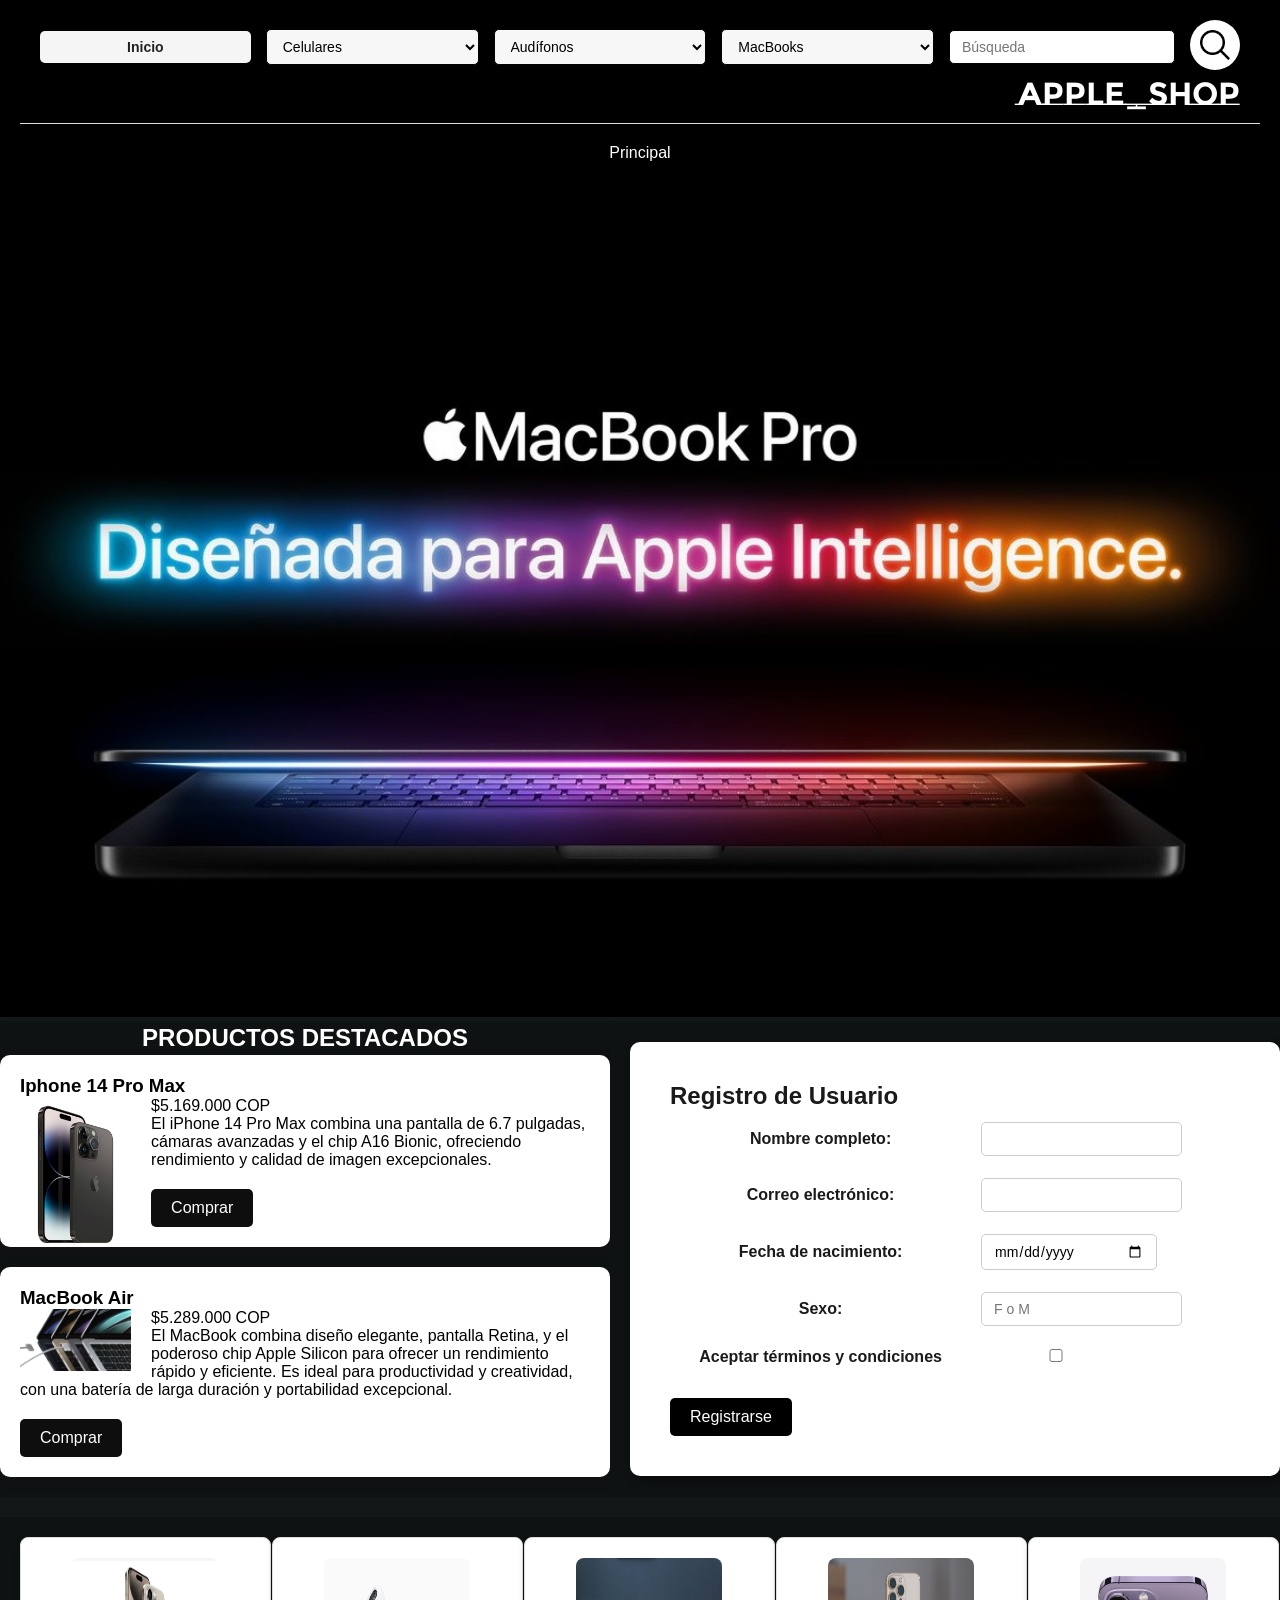
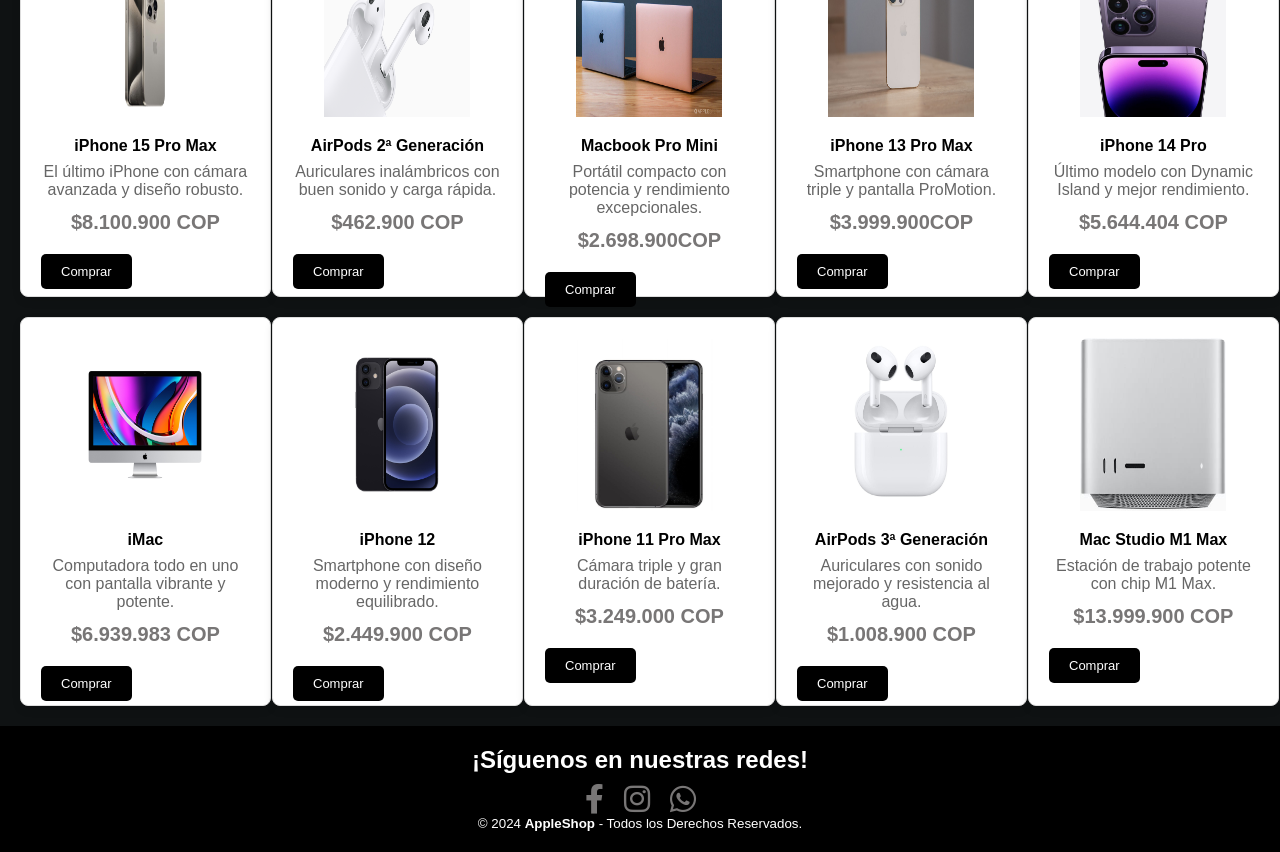
<file: index.html>
<!DOCTYPE html>
<html lang="en">
<head>
    <meta charset="UTF-8">
    <meta name="viewport" content="width=device-width, initial-scale=1.0">
    <title>AppleShop - Tienda de productos Apple</title>
    <link rel="icon" href="./Imagenes/logotipo-de-apple.png">
    <link rel="stylesheet" href="style.css">
    <link rel="stylesheet" href="https://cdnjs.cloudflare.com/ajax/libs/font-awesome/6.0.0-beta3/css/all.min.css">
    <link rel="preconnect" href="https://fonts.googleapis.com">
    <link rel="preconnect" href="https://fonts.gstatic.com" crossorigin>
    <link href="https://fonts.googleapis.com/css2?family=Montserrat+Subrayada:wght@400;700&family=Source+Sans+3:ital,wght@0,200..900;1,200..900&display=swap" rel="stylesheet">
</head>
<body>
    <header>
        <div class="nav-options">
            <button>Inicio</button>
            <select>
                <option value="" disabled selected>Celulares</option>
                <option value="iphone 11">Iphone 11</option>
                <option value="iphone 12">Iphone 12</option>
                <option value="iphone 13">Iphone 13</option>
                <option value="iphone 14">Iphone 14</option>
                <option value="iphone 15">Iphone 15</option>
            </select> 
    
            <select>
                <option value="" disabled selected>Audífonos</option>
                <option value="primera_generacion">1ª generación</option>
                <option value="segunda_generacion">2ª generación</option>
                <option value="tercera_generacion">3ª generación</option>
            </select>
    
            <select>
                <option value="" disabled selected>MacBooks</option>
                <option value="iMac">iMac</option>
                <option value="mac_studio">Mac Studio</option>
                <option value="mac_mini">Mac Mini</option>
                <option value="macbook_air">MacBook Air</option>
                <option value="macbook_pro">MacBook Pro</option>
            </select>
            <input type="text" placeholder="Búsqueda">
            <a href="#" title="Lupa iconos">
                <img class="lupa-busqueda" src="./Imagenes/lupa.png" alt="Lupa-busqueda">
            </a>
            <div class="brand">
                <img id="logo-apple" src="./Imagenes/logotipo-de-apple.png" alt="Logo_apple">
                <h1 class="tittle">Apple_Shop</h1>
            </div>
        </div>
        <nav>
            <ul class="nave">
                <li class="navegation">
                    <a href="#" class="menu-item">Principal</a>
                    <ul class="submenu">
                        <li><a href="about.html">Acerca de</a></li>
                        <li><a href="services.html">Servicios</a></li>
                        <li><a href="contact.html">Contacto</a></li>
                    </ul>
                </li>
            </ul>
        </nav>
    </header>
    
    </header>
    <main>
        <img class="Imagen-promocion" src="Imagenes/imagen8000.jpg">

            <div class="container">
                <section class="star-products">
                    <h2 style="color: #fff; text-align: center; padding: 3px; border-radius: 3px; font-family: Arial, sans-serif; font-size: 1.5em; text-transform: uppercase; box-shadow: 0px 4px 6px rgba(0, 0, 0, 0.2);"> Productos destacados
                      </h2>
                      
                    <div id="iPhone14ProMax">
                        <h3>Iphone 14 Pro Max</h3>
                        <figure>
                            <img src="./Imagenes/file.png" alt="iPhone14ProMax">
                            <figcaption>$5.169.000 COP</figcaption>
                            <p>El iPhone 14 Pro Max combina una pantalla de 6.7 pulgadas, cámaras avanzadas y el chip A16 Bionic, ofreciendo rendimiento y calidad de imagen excepcionales.</p>
                            <button class="buy-button" onclick="window.location.href='https://www.mercadolibre.com.co/apple-iphone-14-pro-max-512-gb-color-plata/p/MCO19615375?item_id=MCO1785905246&from=gshop&matt_tool=18952288&matt_word=&matt_source=google&matt_campaign_id=14634237782&matt_ad_group_id=156756008625&matt_match_type=&matt_network=g&matt_device=c&matt_creative=686437757250&matt_keyword=&matt_ad_position=&matt_ad_type=pla&matt_merchant_id=735127770&matt_product_id=MCO19615375-product&matt_product_partition_id=2267609296053&matt_target_id=aud-2000227468063:pla-2267609296053&cq_src=google_ads&cq_cmp=14634237782&cq_net=g&cq_plt=gp&cq_med=pla&gad_source=1&gclid=Cj0KCQjwt4a2BhD6ARIsALgH7DqfVhMr7EeyykMoGMbE1fv2neTySh-X9ErP1iYQWLg8-m5Z5fY6zGkaAnC6EALw_wcB';">Comprar</button>
                        </figure>
                    </div>
        
                    <div id="MacBook">
                        <h3>MacBook Air</h3>
                        <figure>
                            <img src="./Imagenes/MacBook-Air-removebg-preview.png" alt="MacBook">
                            <figcaption>$5.289.000 COP</figcaption>
                            <p>El MacBook combina diseño elegante, pantalla Retina, y el poderoso chip Apple Silicon para ofrecer un rendimiento rápido y eficiente. Es ideal para productividad y creatividad, con una batería de larga duración y portabilidad excepcional.</p>
                            <button class="buy-button" onclick="window.location.href='https://www.mercadolibre.com.co/apple-macbook-air-13-pulgadas-2020-chip-m1-256-gb-de-ssd-8-gb-de-ram-gris-espacial-distribuidor-autorizado/p/MCO1017828518#polycard_client=search-nordic&searchVariation=MCO1017828518&position=1&search_layout=stack&type=product&tracking_id=66abaa8a-ee70-43b1-a529-d384ef8c0179&wid=MCO1330431293&sid=search';">Comprar</button>
                        </figure>
                    </div>
                </section>
                <section class="Sign-in">
                    <form action="">
                        <h2>Registro de Usuario</h2>
                        <table>
                            <tr>
                                <th>Nombre completo:</th>
                                <td><input type="text" name="nombre"></td>
                            </tr>
                            <tr>
                                <th>Correo electrónico:</th>
                                <td><input type="email" name="correo"></td>
                            </tr>
                            <tr>
                                <th>Fecha de nacimiento:</th>
                                <td><input type="date" name="fecha"></td>
                            </tr>
                            <tr>
                                <th>Sexo:</th>
                                <td><input type="text" placeholder="F o M"></td>
                            </tr>
                            <tr>
                                <th>Aceptar términos y condiciones</th>
                                <td><input type="checkbox" name="TyC"></td>
                            </tr>
                        </table>
                        <button type="submit">Registrarse</button>
                    </form>
                </section>
            </div>
        <div  id = "cards" class="cards">
            <div class="product-card">
                <img src="./Imagenes/Iphone15ProMax.jpg" alt="iPhone15ProMax">
                <h3>iPhone 15 Pro Max</h3>
                <p>El último iPhone con cámara avanzada y diseño robusto.</p>
                <div class="price">$8.100.900 COP</div>
                <button class="buy-button" onclick="window.location.href= 'https://www.mercadolibre.com.co/apple-iphone-15-pro-max-512-gb-titanio-negro-distribuidor-autorizado/p/MCO1027172725#polycard_client=search-nordic&searchVariation=MCO1027172725&position=2&search_layout=stack&type=product&tracking_id=b7a9fff6-f018-4abb-8de8-6506cba018cd&wid=MCO1445221141&sid=search';">Comprar</button>
            </div>

            <div class="product-card">
                <img src="./Imagenes/Aud-2ndaGeneracion.png" alt="Audifonos-2nda-generacion">
                <h3>AirPods 2ª Generación</h3>
                <p>Auriculares inalámbricos con buen sonido y carga rápida.</p>
                <div class="price">$462.900 COP</div>
                <button class="buy-button" onclick="window.location.href= 'https://www.mercadolibre.com.co/apple-airpods-segunda-generacion-estuche-carga-sellados-b4u-color-blanco/p/MCO23855911#polycard_client=search-nordic&searchVariation=MCO23855911&position=2&search_layout=stack&type=product&tracking_id=fa50ac42-e1bf-439d-afa3-7d00f54c6f29&wid=MCO1248400575&sid=search';" >Comprar</button>
            </div>

            <div class="product-card">
                <img src="./Imagenes/MacbookProMini.jpg" alt="MacbookProMini">
                <h3>Macbook Pro Mini</h3>
                <p>Portátil compacto con potencia y rendimiento excepcionales.</p>
                <div class="price">$2.698.900COP</div>
                <button class="buy-button" onclick="window.location.href= 'https://www.mercadolibre.com.co/apple-mac-mini-m2-8gb-ram-256gb-ssd/p/MCO22934159#polycard_client=search-nordic&searchVariation=MCO22934159&position=1&search_layout=stack&type=product&tracking_id=eca202e2-1cad-4574-9cd2-cc6b08ff59ed&wid=MCO1400881093&sid=search';" >Comprar</button>
            </div>

            <div class="product-card">
                <img src="./Imagenes/iPhone13ProMax.jpeg" alt="iPhone13ProMax">
                <h3>iPhone 13 Pro Max</h3>
                <p>Smartphone con cámara triple y pantalla ProMotion.</p>
                <div class="price">$3.999.900COP</div>
                <button class="buy-button" onclick="window.location.href= 'https://www.mercadolibre.com.co/apple-iphone-13-pro-max-1-tb-verde-alpino/p/MCO19037516#polycard_client=search-nordic&searchVariation=MCO19037516&position=3&search_layout=stack&type=product&tracking_id=09575987-91ff-4cb2-ba8f-4cde082a399f&wid=MCO1458083575&sid=search';" >Comprar</button>
            </div>

            <div class="product-card">
                <img src="./Imagenes/iPhone14Pro.jpeg" alt="iphone14Pro">
                <h3>iPhone 14 Pro</h3>
                <p> Último modelo con Dynamic Island y mejor rendimiento.</p>
                <div class="price">$5.644.404 COP</div>
                <button class="buy-button" onclick="window.location.href= 'https://www.mercadolibre.com.co/apple-iphone-14-pro-256-gb-morado-oscuro/p/MCO19615359#polycard_client=search-nordic&searchVariation=MCO19615359&position=3&search_layout=stack&type=product&tracking_id=81b6e51b-0a21-4b88-9f0f-ef90a139cc2e&wid=MCO1284835582&sid=search';" >Comprar</button>
            </div>

            <div class="product-card">
                <img src="./Imagenes/iMac.jpeg" alt="iMac">
                <h3>iMac</h3>
                <p>Computadora todo en uno con pantalla vibrante y potente.</p>
                <div class="price">$6.939.983 COP</div>
                <button class="buy-button" onclick="window.location.href= 'https://articulo.mercadolibre.com.co/MCO-1401654829-imac-apple-chip-m3-24-retina-8gb-ram-256gb-8-nucleos-_JM?searchVariation=180027666432#polycard_client=search-nordic&searchVariation=180027666432&position=4&search_layout=stack&type=item&tracking_id=76e105c0-53d7-42e6-940a-732325144a3b';" >Comprar</button>
            </div>

            <div class="product-card">
                <img src="./Imagenes/iPhone12.jpeg" alt="iPhone12">
                <h3>iPhone 12</h3>
                <p>Smartphone con diseño moderno y rendimiento equilibrado.</p>
                <div class="price">$2.449.900 COP</div>
                <button class="buy-button" onclick="window.location.href= 'https://www.mercadolibre.com.co/apple-iphone-12-256-gb-verde/p/MCO16163660#polycard_client=search-nordic&searchVariation=MCO16163660&position=5&search_layout=stack&type=product&tracking_id=e3c96c21-3139-4b5a-bcf0-217043805a38&wid=MCO1378868703&sid=search';" >Comprar</button>
            </div>

            <div class="product-card">
                <img src="./Imagenes/iPhone11ProMax.jpeg" alt="iPhone 11 Pro max">
                <h3>iPhone 11 Pro Max</h3>
                <p>Cámara triple y gran duración de batería.</p>
                <div class="price">$3.249.000 COP</div>
                <button class="buy-button" onclick="window.location.href= 'https://www.mercadolibre.com.co/iphone-11-pro-max-256-gb-verde-medianoche/p/MCO15150979#polycard_client=search-nordic&searchVariation=MCO15150979&position=3&search_layout=stack&type=product&tracking_id=7e1dc999-347e-467d-9940-328a09a67fd5&wid=MCO1377291633&sid=search';" >Comprar</button>
            </div>

            <div class="product-card">
                <img src="./Imagenes/Airpods3eraGeneracion.jpeg" alt="AirPods-Generacion3">
                <h3>AirPods 3ª Generación</h3>
                <p>Auriculares con sonido mejorado y resistencia al agua.</p>
                <div class="price">$1.008.900 COP</div>
                <button class="buy-button" onclick="window.location.href= 'https://www.mercadolibre.com.co/apple-airpods-3-generacion-con-estuche-de-carga-magsafe-distribuidor-autorizado/p/MCO1018639900#polycard_client=search-nordic&searchVariation=MCO1018639900&position=4&search_layout=stack&type=product&tracking_id=8abd4182-2184-4701-b76a-6cc771b6695e&wid=MCO2389676710&sid=search';" >Comprar</button>
            </div>

            <div class="product-card">
                <img src="./Imagenes/MacStudio.jpeg" alt="MacStudio">
                <h3>Mac Studio M1 Max</h3>
                <p>Estación de trabajo potente con chip M1 Max.</p>
                <div class="price">$13.999.900 COP</div>
                <button class="buy-button" onclick="window.location.href= 'https://articulo.mercadolibre.com.co/MCO-1613438060-apple-mac-studio-chip-m1-max-32gb-512gb-ssd-gpu-24c-cpu-10c-_JM#polycard_client=search-nordic&position=2&search_layout=stack&type=item&tracking_id=cf46c2af-eb9c-4d3f-9b8b-7c706208f935';" >Comprar</button>
            </div>

        </div>
        </article>
    </main>
    <footer class="social-media">
        <div>
            <h2>¡Síguenos en nuestras redes!</h2>
                <ul>
                    <li><a href="https://www.facebook.com/Christian2003cab/"target="_BLANK" class="fab fa-facebook-f"></a></li>
                    <li><a href="https://www.instagram.com/christian_ab16/"target="_BLANK" class="fab fa-instagram"></a></li>
                    <li><a href="https://wa.me/3045491728"target="_BLANK" class="fab fa-whatsapp"></a></li>
                </ul>
        </div>
        <div class="grupo-2">
            <small>&copy; 2024 <b>AppleShop</b> - Todos los Derechos Reservados.</small>
        </div>
    </footer>
    <script src="script.js"></script>
</body>
</html>
</file>
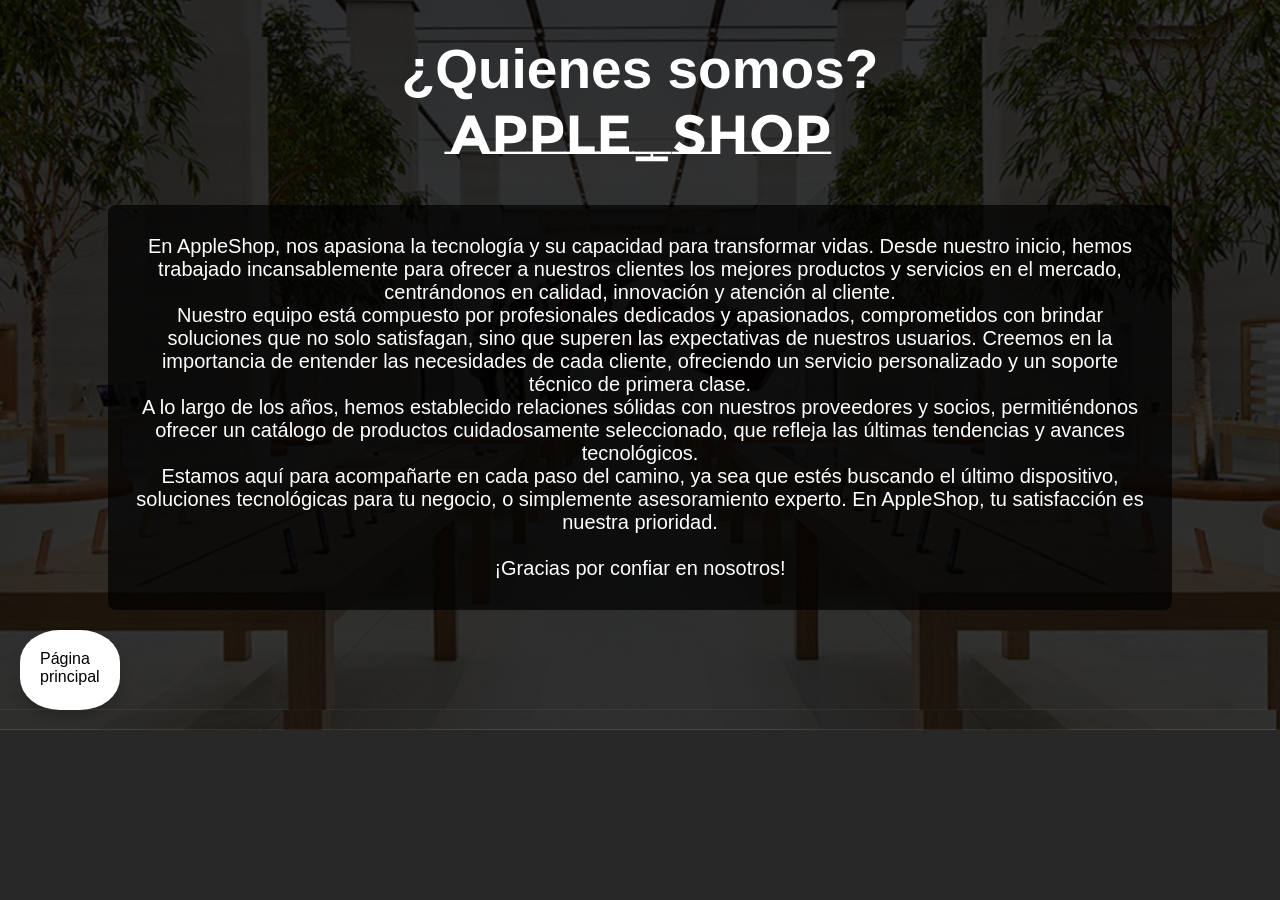
<file: about.html>
<!DOCTYPE html>
<html lang="en">
<head>
    <meta charset="UTF-8">
    <meta name="viewport" content="width=device-width, initial-scale=1.0">
    <title>Sobre Nosotros - Tienda de Productos Apple</title>
    <link rel="icon" href="Imagenes/logotipo-de-apple.png">
    <link rel="stylesheet" href="style-about.css">
    <link rel="preconnect" href="https://fonts.googleapis.com">
    <link rel="preconnect" href="https://fonts.gstatic.com" crossorigin>
    <link href="https://fonts.googleapis.com/css2?family=Montserrat+Subrayada:wght@400;700&family=Source+Sans+3:ital,wght@0,200..900;1,200..900&display=swap" rel="stylesheet">
</head>
<body>

    <div class="Titulo">
        <h1>¿Quienes somos? <div class="Nombre">Apple_Shop</div></h1>
    </div>
    <div class="background">
    <div class="contenido">
    <p>En AppleShop, nos apasiona la tecnología y su capacidad para transformar vidas. Desde nuestro inicio, hemos trabajado incansablemente para ofrecer a nuestros clientes los mejores productos y servicios en el mercado, centrándonos en calidad, innovación y atención al cliente. <br>
        Nuestro equipo está compuesto por profesionales dedicados y apasionados, comprometidos con brindar soluciones que no solo satisfagan, sino que superen las expectativas de nuestros usuarios. Creemos en la importancia de entender las necesidades de cada cliente, ofreciendo un servicio personalizado y un soporte técnico de primera clase. <br>
        A lo largo de los años, hemos establecido relaciones sólidas con nuestros proveedores y socios, permitiéndonos ofrecer un catálogo de productos cuidadosamente seleccionado, que refleja las últimas tendencias y avances tecnológicos. <br>
        Estamos aquí para acompañarte en cada paso del camino, ya sea que estés buscando el último dispositivo, soluciones tecnológicas para tu negocio, o simplemente asesoramiento experto. En AppleShop, tu satisfacción es nuestra prioridad.
        <br><br>¡Gracias por confiar en nosotros!</p>
    </div>
    <div class="Boton-inicio">
        <a href="index.html">Página principal</a>
    </div>
</div>
</body>

</html>
</file>
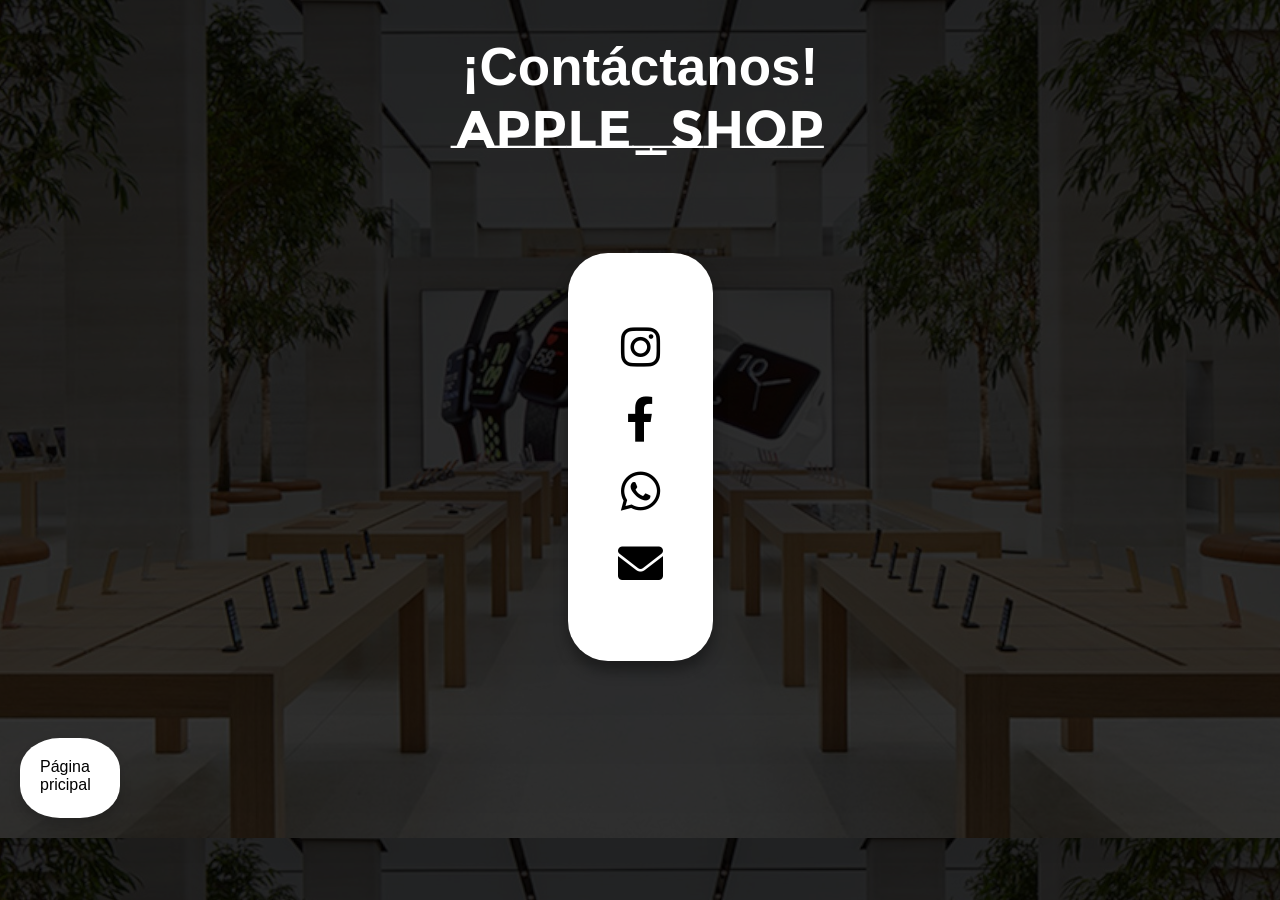
<file: contact.html>
<!DOCTYPE html>
<html lang="en">
<head>
    <meta charset="UTF-8">
    <meta name="viewport" content="width=device-width, initial-scale=1.0">
    <title>Contacto - Tienda de Productos Apple</title>
    <link rel="icon" href="Imagenes/logotipo-de-apple.png">
    <link rel="stylesheet" href="style-contact.css">
    <link rel="preconnect" href="https://fonts.googleapis.com">
    <link rel="preconnect" href="https://fonts.gstatic.com" crossorigin>
    <link href="https://fonts.googleapis.com/css2?family=Montserrat+Subrayada:wght@400;700&family=Source+Sans+3:ital,wght@0,200..900;1,200..900&display=swap" rel="stylesheet">
    <link rel="stylesheet" href="https://cdnjs.cloudflare.com/ajax/libs/font-awesome/6.0.0-beta3/css/all.min.css">

</head>

<body>
    <h1>¡Contáctanos! <div class="Nombre">Apple_Shop</div></h1>
    <div class="div-lista-redes">    
        <ul class="lista-redes">
            <li><a href="https://www.instagram.com/christian_ab16/" target="_blank" class="fab fa-instagram"></a></li>
            <li><a href="https://www.facebook.com/Christian2003cab/?locale=es_LA" target="_blank" class="fab fa-facebook-f"></a></li>
            <li><a href="https://wa.me/3045491728" target="_blank" class="fab fa-whatsapp"></a></li>
            <li><a href="mailto:christian2003cab@gmail.com" target="_blank" class="fas fa-envelope"></a></li>
        </ul>
    </div>
    <div class="Boton-inicio">
        <a href="index.html">Página pricipal</a>
    </div>
</body>
</html>
</file>
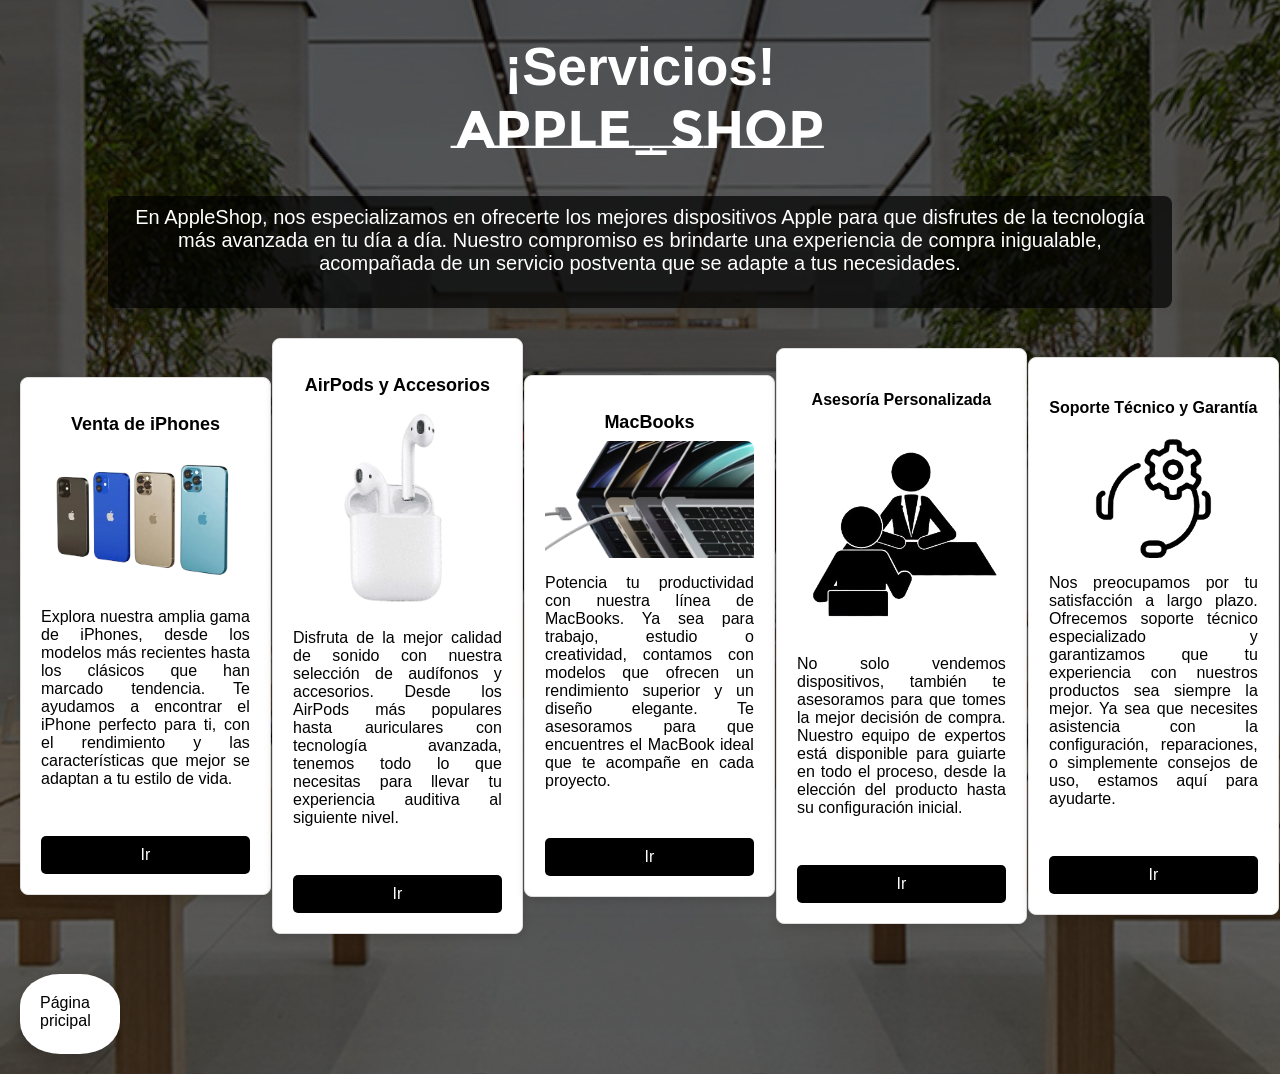
<file: services.html>
<!DOCTYPE html>
<html lang="en">
<head>
    <meta charset="UTF-8">
    <meta name="viewport" content="width=device-width, initial-scale=1.0">
    <title>Servicios</title>
    <link rel="icon" href="Imagenes/logotipo-de-apple.png">
    <link rel="stylesheet" href="style-services.css">
    <link rel="preconnect" href="https://fonts.googleapis.com">
    <link rel="preconnect" href="https://fonts.gstatic.com" crossorigin>
    <link href="https://fonts.googleapis.com/css2?family=Montserrat+Subrayada:wght@400;700&family=Source+Sans+3:ital,wght@0,200..900;1,200..900&display=swap" rel="stylesheet">
    <link rel="stylesheet" href="https://cdnjs.cloudflare.com/ajax/libs/font-awesome/6.0.0-beta3/css/all.min.css">
</head>
<body>
    <h1>¡Servicios! <div class="Nombre"> Apple_Shop</div></h1>
    <p id="descripcion"> En AppleShop, nos especializamos en ofrecerte los mejores dispositivos Apple para que disfrutes de la tecnología más avanzada en tu día a día. Nuestro compromiso es brindarte una experiencia de compra inigualable, acompañada de un servicio postventa que se adapte a tus necesidades. <br> <br>
        
        <div class="div-services">
            <div class="services" id="venta-iphones">
                <h3>Venta de iPhones</h3>
                <img src="./Imagenes/Iphones-removebg-preview.png" alt="Imagen-iphones">
                <span>Explora nuestra amplia gama de iPhones, desde los modelos más recientes hasta los clásicos que han marcado tendencia. Te ayudamos a encontrar el iPhone perfecto para ti, con el rendimiento y las características que mejor se adaptan a tu estilo de vida.</span><br>
                <button class="go-button" onclick="location.href='index.html#cards';">Ir</button>
            </div>

            <div class="services" id="airpods-acces">
                <h3>AirPods y Accesorios</h3>
                <img src="./Imagenes/Airpods-removebg-preview.png" alt="Imagen-Airpods">
                <span>Disfruta de la mejor calidad de sonido con nuestra selección de audífonos y accesorios. Desde los AirPods más populares hasta auriculares con tecnología avanzada, tenemos todo lo que necesitas para llevar tu experiencia auditiva al siguiente nivel.</span><br>
                <button class="go-button" onclick="location.href='index.html#cards';">Ir</button>
            </div>

            <div class="services" id="macbooks">
                <h3>MacBooks</h3>
                <img src="./Imagenes/MacBook-Air-removebg-preview.png" alt="Imagen-Macbook">
                <span>Potencia tu productividad con nuestra línea de MacBooks. Ya sea para trabajo, estudio o creatividad, contamos con modelos que ofrecen un rendimiento superior y un diseño elegante. Te asesoramos para que encuentres el MacBook ideal que te acompañe en cada proyecto.</span><br>
                <button class="go-button" onclick="location.href='index.html#cards';">Ir</button>
            </div>

            <div class="services" id="asesoria">
                <h4>Asesoría Personalizada</h4>
                <img src="./Imagenes/Asesoria-removebg-preview.png" alt="Imagen-Asesoria">
                <span>No solo vendemos dispositivos, también te asesoramos para que tomes la mejor decisión de compra. Nuestro equipo de expertos está disponible para guiarte en todo el proceso, desde la elección del producto hasta su configuración inicial.</span><br>
                <button class="go-button" onclick="location.href='contact.html';">Ir</button>
            </div>

            <div class="services" id="soporte">
                <h4>Soporte Técnico y Garantía</h4>
                <img src="./Imagenes/Soporte-removebg-preview.png" alt="Imagen-Soporte">
                <span>Nos preocupamos por tu satisfacción a largo plazo. Ofrecemos soporte técnico especializado y garantizamos que tu experiencia con nuestros productos sea siempre la mejor. Ya sea que necesites asistencia con la configuración, reparaciones, o simplemente consejos de uso, estamos aquí para ayudarte.</span><br>
                <button class="go-button" onclick="location.href='contact.html';">Ir</button>
            </div>
        
        </div>
        <div class="Boton-inicio">
            <a href="index.html">Página pricipal</a>
        </div>
</body>
</html>
</file>
<file: style.css>
body {
    font-family: 'Lucida Sans', 'Lucida Sans Regular', 'Lucida Grande', 'Lucida Sans Unicode', Geneva, Verdana, sans-serif;
    margin: 0;
    padding: 0;
    background-color: #101314fa;
}
header {
    display: flex;
    flex-direction: column;
    background-color: #000;
    color: #fff;
    padding: 10px 20px;
}



* {
    padding: 0;
    margin: 0;
    font-family: -apple-system, BlinkMacSystemFont, "Segoe UI", Roboto, Oxygen-Sans, Ubuntu, Cantarell, "Helvetica Neue", sans-serif;
}

.nav-options {
    background-color: #000000;
    padding: 10px 20px;
    display: flex;
    align-items: center;
    justify-content: space-between;
    flex-wrap: wrap;
    border-bottom: 1px solid #ddd;
    box-sizing: border-box;
    
}

.nav-options button,
.nav-options select,
.nav-options input[type="text"] {
    margin-right: 15px;
    padding: 8px 12px;
    font-size: 14px;
    border: 1px solid #030303;
    border-radius: 5px;
    background-color: white;
    cursor: pointer;
    transition: all 0.3s ease;
    flex: 1;
    min-width: 150px;
}

.nav-options button {
    background-color: #f5f5f5;
    color: rgb(34, 32, 32);
    border: none;
    font-weight: bold;
}

.nav-options button:hover {
    background-color: #1679AB;
}

.nav-options select {
    background-color: #f7f7f7;
}

.nav-options input[type="text"] {
    min-width: 200px;
}

.nav-options input[type="text"]:focus {
    border-color: #6f2525;
    outline: none;
}

.lupa-busqueda {
    display: inline-block;
    width: 40px; 
    height: 40px; 
    border-radius: 50%; 
    text-align: center; 
    padding: 5px; 
    transition: background-color 0.3s ease, transform 0.3s ease;
    background-color: #FFFFFF;
    cursor: pointer; 
}

.lupa-busqueda img {
    width: 100%; 
    height: auto; 
    display: block; 
}

.lupa-busqueda:hover {
    background-color: #1679AB; 
    transform: scale(1.1); 
}

.brand {
    display: flex;
    align-items: center;
    margin-left: auto;
    flex: 1;
    justify-content: flex-end;
}

#logo-apple {
    width: 30px;
    height: auto;
    margin-right: 10px;
}

.tittle {
    font-family: "Montserrat Subrayada", sans-serif;
    font-weight: 700;
    font-style: normal;
}

@media (max-width: 768px) {
    .nav-options {
        flex-direction: column;
        align-items: flex-start;
    }

    .nav-options button,
    .nav-options select,
    .nav-options input[type="text"],
    .brand {
        width: 100%;
        margin-right: 0;
        margin-bottom: 10px;
    }

    .nav-options input[type="text"] {
        min-width: 100%;
    }

    .brand {
        justify-content: center;
        margin-bottom: 10px;
    }

    .nav-options button:last-child {
        text-align: center;
    }
}

/* Estilo base de los elementos del menú */
nav {
    display: flex;
    justify-content: center; /* Centra el contenido horizontalmente */
    align-items: center;    /* Centra el contenido verticalmente */
    background-color: #000000;
    padding: 20px 0;
}

.nave {
    list-style: none;
    padding: 0;
    margin: 0;
    display: flex;
    gap: 20px; /* Espaciado entre elementos */
}

.navegation {
    position: relative;
}

.navegation a {
    color: #ffffff;
    text-decoration: none;
    padding: 10px 20px;
    transition: background-color 0.3s;
    text-align: center;
}

.navegation a:hover {
    background-color: #B7B7B7;
}

.submenu {
    display: none;
    position: absolute;
    top: 100%; /* Muestra debajo del menú principal */
    left: 0;
    background-color: #333;
    padding: 10px 0;
    list-style: none;
    width: 150px; /* Ajusta el ancho según sea necesario */
    z-index: 10;
}

.submenu a {
    padding: 8px 15px;
    display: block;
    color: #ffffff;
    text-decoration: none;
    transition: background-color 0.3s;
}

.submenu a:hover {
    background-color: #555;
}

.navegation.active .submenu {
    display: block; /* Muestra el submenú cuando está activo */
}


.cards {
    display: grid;
    grid-template-columns: repeat(5, 1fr);
    gap: 20px;
    background-color: #101314fa;
    padding: 20px;
}

.product-card {
    border: 1px solid #ddd;
    border-radius: 8px;
    padding: 20px;
    text-align: center;
    background-color: #fff;
    box-shadow: 0 4px 8px rgba(0, 0, 0, 0.1);
    transition: transform 0.2s;
    width: 90%;
    height: auto;
}

.product-card:hover {
    transform: scale(1.05);
}

.product-card img {
    width: 70%;
    height: 50%;
    border-radius: 8px 8px 0 0;
}

.product-card h3 {
    font-size: 16px;
    margin: 16px 0 8px;
}

.product-card p {
    color: #666;
    font-size: 16px;
    margin-bottom: 12px;
}

.product-card .price {
    font-size: 20px;
    font-weight: bold;
    margin-bottom: 6px;
    color: rgb(120, 118, 118);
}

.product-card .buy-button {
    background-color: #000000;
    color: #fff;
    padding: 10px 20px;
    border: none;
    border-radius: 5px;
    cursor: pointer;
    font-size: 13px;
}

.product-card .buy-button:hover {
    background-color: #1679AB;
    transform: scale(1.05);
}
@media (max-width: 768px) {
    .cards {
        grid-template-columns: repeat(auto-fit, minmax(250px, 1fr)); 
    }
}

.container {
    display: flex;
    justify-content: space-between; 
    align-items: stretch; 
    margin-bottom: 20px;
    gap: 20px;
    background-color: #101314fa;
}

.star-products {
    width: 55%;
    flex: 1;
    height: auto;
    overflow: hidden;
    background-color: #101314fa;
}

.star-products #iPhone14ProMax,
.star-products #MacBook {
    width: 100%;
    padding: 20px;
    background-color: #ffffff;
    margin-bottom: 20px;
    text-align: left;
    box-shadow: 4px 4px 10px rgba(19, 18, 18, 0.5);
    border-radius: 10px;
    color: rgb(0, 0, 0);
    box-sizing: border-box;
}

.star-products #iPhone14ProMax img,
.star-products #MacBook img {
    max-width: calc(23% - 20px); 
    height: auto;
    float: left;
    margin-right: 20px;
    object-fit: contain; 
    box-sizing: border-box;
}

.star-products #iPhone14ProMax p,
.star-products #MacBook p {
    width: 100%;
    margin-bottom: 10px;
}

.buy-button {
    background-color: #0f0e0e;
    color: #fff;
    padding: 10px 20px;
    border: none;
    border-radius: 5px;
    cursor: pointer;
    font-size: 16px;
    margin-top: 10px;
    display: block;
    margin-top: 20px;
}

.buy-button:hover {
    background-color: #1679AB;
}

.Sign-in {
    background-color: #ffffff;
    margin-left: 20px;
    padding: 20px;
    width: 40%;
    height: auto;
    overflow: hidden;
    margin: auto 0;
    border-radius: 10px;
    box-shadow: 4px 4px 10px rgba(0, 0, 0, 0.5);
    color: rgb(27, 26, 26);
    box-sizing: border-box;
    flex: 1;
}

.Sign-in form {
    padding: 20px;
}

.Sign-in table {
    width: 100%;
    margin-bottom: 20px;
}

.Sign-in th,
.Sign-in td {
    padding: 10px;
}

.Sign-in input{
    margin-right: 15px;
    padding: 8px 12px;
    font-size: 14px;
    border: 1px solid #ccc;
    border-radius: 5px;
    background-color: white;
    cursor: pointer;
    transition: all 0.3s ease;
    flex: 1;
    min-width: 150px;
}

.Sign-in button[type="submit"] {
    background-color: #000000;
    color: white;
    padding: 10px 20px;
    border: none;
    border-radius: 5px;
    cursor: pointer;
    font-size: 16px;
}

.Sign-in button[type="submit"]:hover {
    background-color: #1679AB;
}

@media (max-width: 768px) {
    .container {
        flex-direction: column; 
    }

    .star-products,
    .Sign-in {
        width: 100%; 
        margin: 0 0 20px 0; 
    }

    .buy-button,
    .Sign-in button[type="submit"] {
        width: 100%; 
        text-align: center;
    }
}


.Imagen-promocion {
    width: 100%;
}

.social-media {
    text-align: center;
    background-color: #000000;
    padding: 20px;
    color: rgb(255, 255, 255);
}

.social-media h2 {
    margin-bottom: 10px;
    font-size: 24px;
}

.social-media ul {
    display: flex;
    justify-content: center; 
    padding: 0;
    margin: 0;
}

.social-media li {
    list-style-type: none;
    margin: 0 10px; 
}

.social-media a {
    font-size: 30px;
    color: rgb(120, 118, 118);
    text-decoration: none;
    transition: transform 0.3s ease;
}

.social-media a:hover {
    transform: scale(1.2);
}
</file>
<file: style-about.css>
html, body {
    font-family: Arial, sans-serif;
    margin: 0;
    padding: 0;
    background-image: linear-gradient(rgba(0, 0, 0, 0.801), rgba(0, 0, 0, 0.788)), url('./Imagenes/Bg-apple.jpg');
    background-size: cover;
    background-position: center;
    background-repeat: no-repeat;
    font-family: -apple-system, BlinkMacSystemFont, "Segoe UI", Roboto, Oxygen-Sans, Ubuntu, Cantarell, "Helvetica Neue", sans-serif;
    background-color: rgba(0, 0, 0, 0.842);
}

h1{
    text-align: center;
    color: #ffffff;
    font-size: 55px;
}
.Nombre{
    font-family: "Montserrat Subrayada", sans-serif;
    font-weight: 700;
    font-style: normal;
    text-align: center;
    color: #ffffff;
}
.contenido{
    font-size: 20px; 
    color: #ffffff; 
    background-color: rgba(0, 0, 0, 0.7); 
    padding: 10px 20px; 
    text-align: center; 
    border-radius: 8px;
    margin: 10px auto; 
    width: 80%; 
}
.Boton-inicio{
    padding: 20px;
    margin: 20px;
    background-color: #ffffff;
    width: 60px;
    height:40px;
    border-radius: 40%;
    box-shadow: 0 8px 12px rgba(0, 0, 0, 0.144);
    transition: background-color 0.3s ease, transform 0.3s ease;
    cursor: pointer; 

}
.Boton-inicio a {
    color: #000000;
    text-decoration: none;
}

.Boton-inicio:hover{
    background-color: #000000; 
    transform: scale(1.1); 
}
.Boton-inicio a:hover{
    color: white
}
</file>
<file: style-contact.css>
body {
    height: 100%; 
    margin: 0%;
    padding: 0%;
    background-image: linear-gradient(rgba(0, 0, 0, 0.856), rgba(0, 0, 0, 0.788)), url('./Imagenes/Bg-apple.jpg');
    background-size: cover;
    background-position: center;
    font-family: -apple-system, BlinkMacSystemFont, "Segoe UI", Roboto, Oxygen-Sans, Ubuntu, Cantarell, "Helvetica Neue", sans-serif;
}

h1{
    text-align: center;
    color: #ffffff;
    font-size: 53px;
}

.Nombre{
    font-family: "Montserrat Subrayada", sans-serif;
    font-weight: 700;
    font-style: normal;
    text-align: center;
    color: #ffffff;
}

.lista-redes li {
    margin: 20px 0; 
    color: #070a0a;

}

.lista-redes ul{
    list-style-type: none;
}

.div-lista-redes {
    display: flex;
    justify-content: center; 
    align-items: center; 
    height: 58vh; 
}

.lista-redes{
    padding: 50px;
    margin: 50px;
    background-color: #ffffff;
    color: #19413d;
    border-radius: 40px;
    box-shadow: 0 10px 14px rgba(0, 0, 0, 0.349);
    list-style-type: none; 
    text-align: center; 
    font-size: 45px;
}
.lista-redes li a {
    font-size: 45px; 
    color: #000000; 
    text-decoration: none;
    transition: color 0.3s ease, transform 0.3s ease; 
}

.lista-redes li a:hover {
    color: #09374b; 
    transform: scale(1.1); 
}

.Boton-inicio{
    padding: 20px;
    margin: 20px;
    background-color: #ffffff;
    width: 60px;
    height:40px;
    border-radius: 40%;
    box-shadow: 0 8px 12px rgba(0, 0, 0, 0.144);
    transition: background-color 0.3s ease, transform 0.3s ease;
    cursor: pointer; 

}
.Boton-inicio a {
    color: #000000;
    text-decoration: none;
}

.Boton-inicio:hover{
    background-color: #000000; 
    transform: scale(1.1); 
}
.Boton-inicio a:hover{
    color: white
}
</file>
<file: style-services.css>
body {
    height: 100%; 
    margin: 0%;
    padding: 0%;
    background-image: linear-gradient(rgba(0, 0, 0, 0.658), rgba(0, 0, 0, 0.61)), url('./Imagenes/Bg-apple.jpg');
    background-size: cover;
    background-position: center;
    font-family: -apple-system, BlinkMacSystemFont, "Segoe UI", Roboto, Oxygen-Sans, Ubuntu, Cantarell, "Helvetica Neue", sans-serif;
}

h1{
    text-align: center;
    color: #ffffff;
    font-size: 53px;
}

.Nombre{
    font-family: "Montserrat Subrayada", sans-serif;
    font-weight: 700;
    font-style: normal;
    text-align: center;
    color: #ffffff;
}

#descripcion {
    font-size: 20px; 
    color: #ffffff; 
    background-color: rgba(0, 0, 0, 0.7); 
    padding: 10px 20px; 
    text-align: center; 
    border-radius: 8px;
    margin: 10px auto; 
    width: 80%;
}

.div-services {
    display: grid;
    grid-template-columns: repeat(5, 1fr); 
    gap: 20px;
    background-color: none;
    padding: 20px;
}

@media (max-width: 768px) {
    .div-services {
        grid-template-columns: 1fr; 
    }

    .services {
        width: 100%; 
    }
}

.services {
    border: 1px solid #ddd;
    border-radius: 8px;
    padding: 20px;
    text-align: center;
    background-color: #fff;
    box-shadow: 0 4px 8px rgba(0, 0, 0, 0.1);
    transition: transform 0.2s;
    width: 90%;
    margin: auto;
    display: flex;
    flex-direction: column; 
    justify-content: space-between; 
}

.services:hover {
    transform: scale(1.05);
}

.services img {
    width: 100%; 
    height: auto; 
    margin-bottom: 16px; 
    border-radius: 8px 8px 0 0;
}

.services h3 {
    font-size: 18px;
    margin: 16px 0 8px; 
}

.services span {
    display: block; 
    margin-bottom: 20px; 
    text-align: justify; 
}

.go-button {
    background-color: #000000;
    color: #fff;
    padding: 10px 20px;
    border: none;
    border-radius: 5px;
    cursor: pointer;
    font-size: 16px;
    margin-top: 10px;
    display: inline-block; 
    transition: background-color 0.3s ease, transform 0.3s ease;
}

.go-button:hover {
    background-color: #1679AB;
    transform: scale(1.05);
}


.Boton-inicio{
    padding: 20px;
    margin: 20px;
    background-color: #ffffff;
    width: 60px;
    height:40px;
    border-radius: 40%;
    box-shadow: 0 8px 12px rgba(0, 0, 0, 0.144);
    transition: background-color 0.3s ease, transform 0.3s ease;
    cursor: pointer; 

}
.Boton-inicio a {
    color: #000000;
    text-decoration: none;
}

.Boton-inicio:hover{
    background-color: #000000; 
    transform: scale(1.1); 
}
.Boton-inicio a:hover{
    color: white
}
</file>
